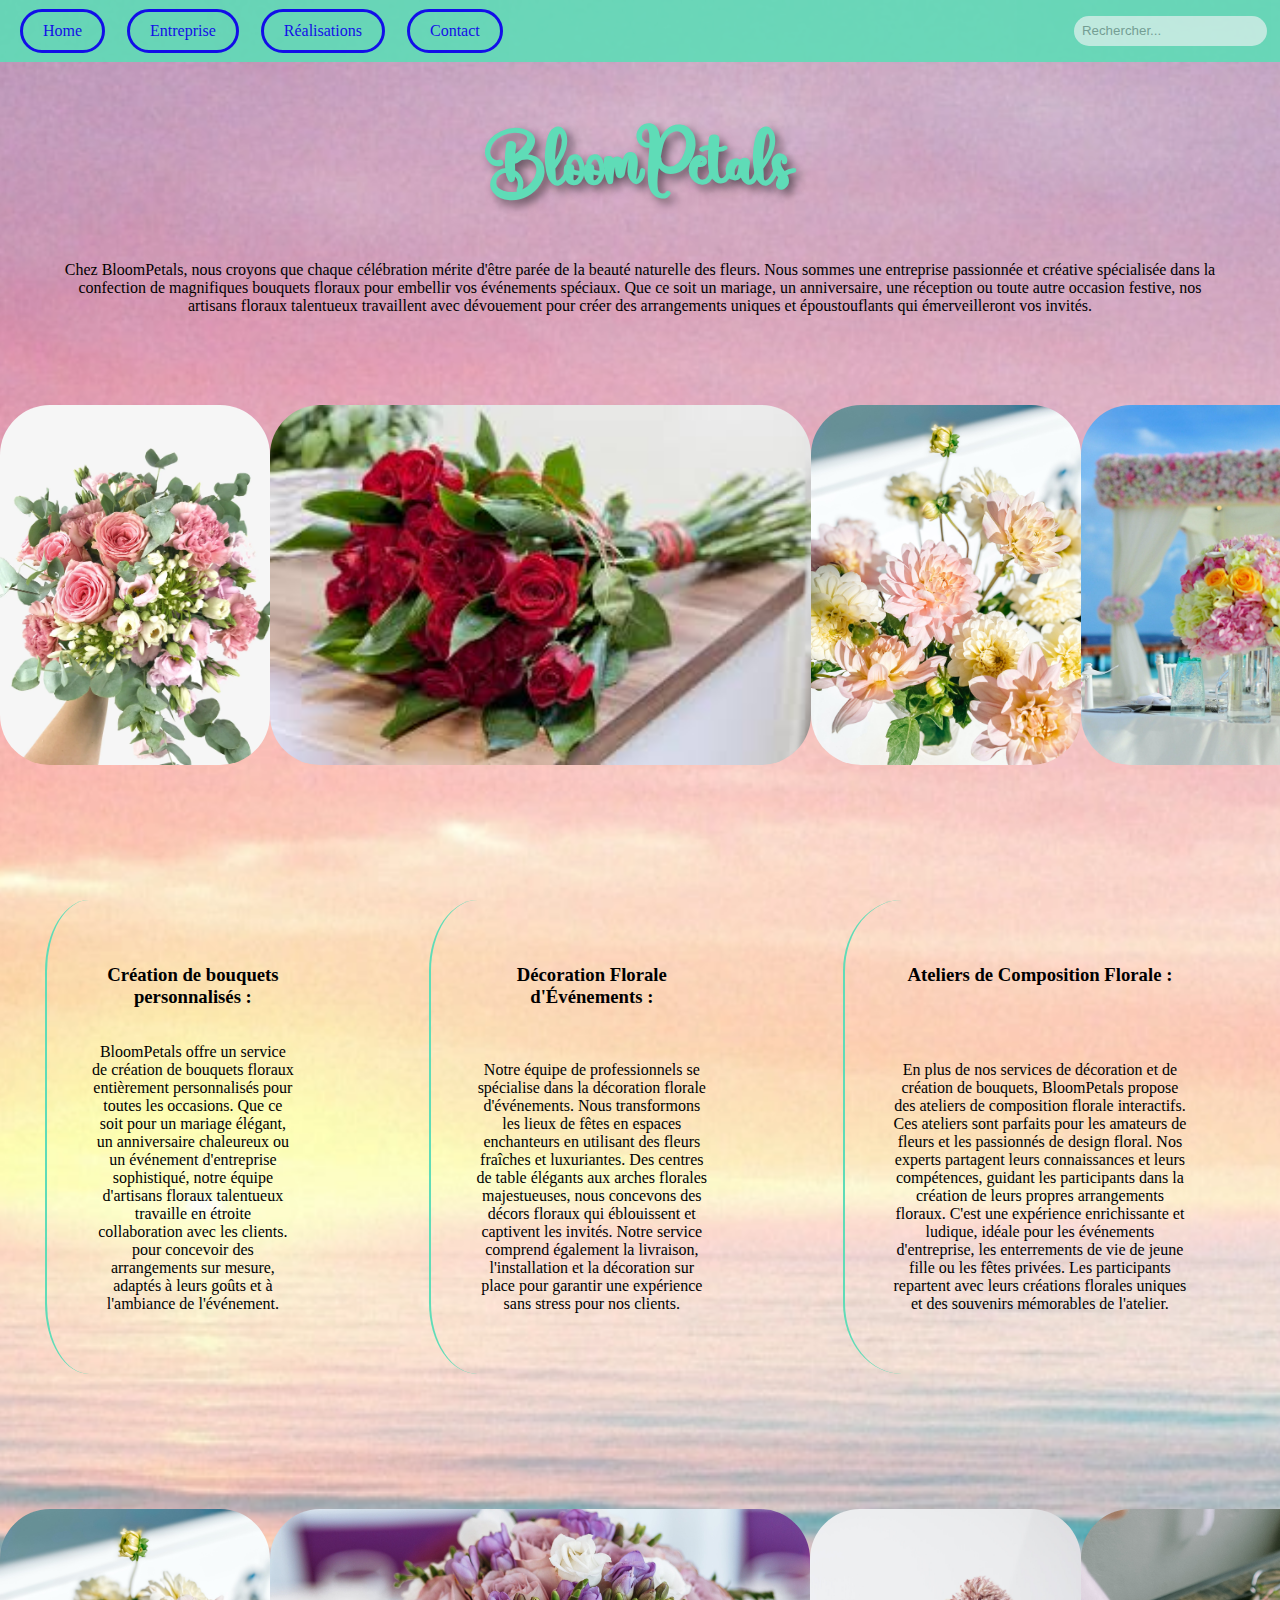
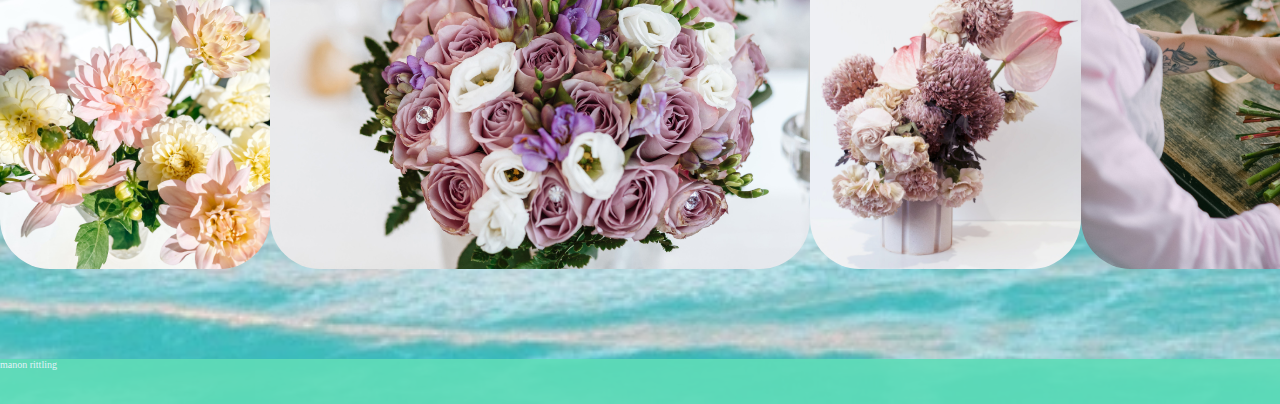
<file: html-css-flex/index.html>
<!DOCTYPE html>
<html lang="fr">
<head>
   <meta charset="UTF-8">
   <meta name="viewport" content="width=device-width, initial-scale=1.0">
   <meta name="description" content="boom-petals">
   <meta name="author" content="manon RITTLING">
   <title>index</title>
   <link rel="stylesheet" href="index.css">
</head>
<body>
   
    <header> 
        <nav>
            <aside id="placement">
                <a class="bord" href="index.html">Home</a>
                <a class="bord"  href="entreprise.html">Entreprise</a>
                <a class="bord"  href="realisations.html">Réalisations</a>
                <a class="bord"  href="contact.html">Contact</a>
            </aside> 
            <form action="/votre-page-de-recherche" method="get">
                <input type="text" name="q" placeholder="Rechercher...">   
            </form>
        </nav>
    </header>

    <main>

        <h1>BloomPetals </h1>

        <section class="A-propos">
            
            <p>Chez BloomPetals, nous croyons que chaque célébration mérite d'être parée de la beauté
                naturelle des fleurs. Nous sommes une entreprise passionnée et créative spécialisée dans
                la confection de magnifiques bouquets floraux pour embellir vos événements spéciaux. Que
                ce soit un mariage, un anniversaire, une réception ou toute autre occasion festive, nos
                artisans floraux talentueux travaillent avec dévouement pour créer des arrangements
                uniques et époustouflants qui émerveilleront vos invités.</p>
            </section>

        <section class="images">
            <img src="images/Illustration__x853@2x.jpg" alt="bouquet">
            <img src="images/image4.jpg" alt="fleurs">
            <img src="images/pexels-studio-naae-15621015.jpg" alt="bouquets">
            <img src="images/pexels-asad-photo-maldives-169193.jpg" alt="table-marié">
     
        </section>
        

        <section class="nos-services">
            
            <article>
                <h3>Création de bouquets personnalisés :</h3>

                <p>BloomPetals offre un service de création de
                    bouquets floraux entièrement personnalisés pour toutes les occasions. Que ce soit pour un
                    mariage élégant, un anniversaire chaleureux ou un événement d'entreprise sophistiqué,
                    notre équipe d'artisans floraux talentueux travaille en étroite collaboration avec les clients.
                    pour concevoir des arrangements sur mesure, adaptés à leurs goûts et à l'ambiance de
                    l'événement.</p>
            </article>

            <article>
                <h3>Décoration Florale d'Événements :</h3>

                <p>Notre équipe de professionnels se spécialise dans
                    la décoration florale d'événements. Nous transformons les lieux de fêtes en espaces
                    enchanteurs en utilisant des fleurs fraîches et luxuriantes. Des centres de table élégants aux
                    arches florales majestueuses, nous concevons des décors floraux qui éblouissent et
                    captivent les invités. Notre service comprend également la livraison, l'installation et la
                    décoration sur place pour garantir une expérience sans stress pour nos clients.</p>

            </article>

            <article>
                <h3>Ateliers de Composition Florale :</h3>
                <p>En plus de nos services de décoration et de création
                    de bouquets, BloomPetals propose des ateliers de composition florale interactifs. Ces
                    ateliers sont parfaits pour les amateurs de fleurs et les passionnés de design floral. Nos
                    experts partagent leurs connaissances et leurs compétences, guidant les participants dans
                    la création de leurs propres arrangements floraux. C'est une expérience enrichissante et
                    ludique, idéale pour les événements d'entreprise, les enterrements de vie de jeune fille ou
                    les fêtes privées. Les participants repartent avec leurs créations florales uniques et des
                    souvenirs mémorables de l'atelier.</p>
            </article>

        </section>

        <section class="images">

            <img src="images/pexels-studio-naae-15621015.jpg" alt="bouquet">
            <img src="images/pexels-dimitri-kuliuk-1488310.jpg" alt="">
            <img src="images/pexels-jannet-serhan-2831040.jpg" alt="bouquets">
            <img src="images/pexels-anna-shvets-5894075.jpg" alt="">

        </section>

    </main>


    <footer class="footer">
        
            <p>manon rittling</p>

    </footer>
</body>
</file>
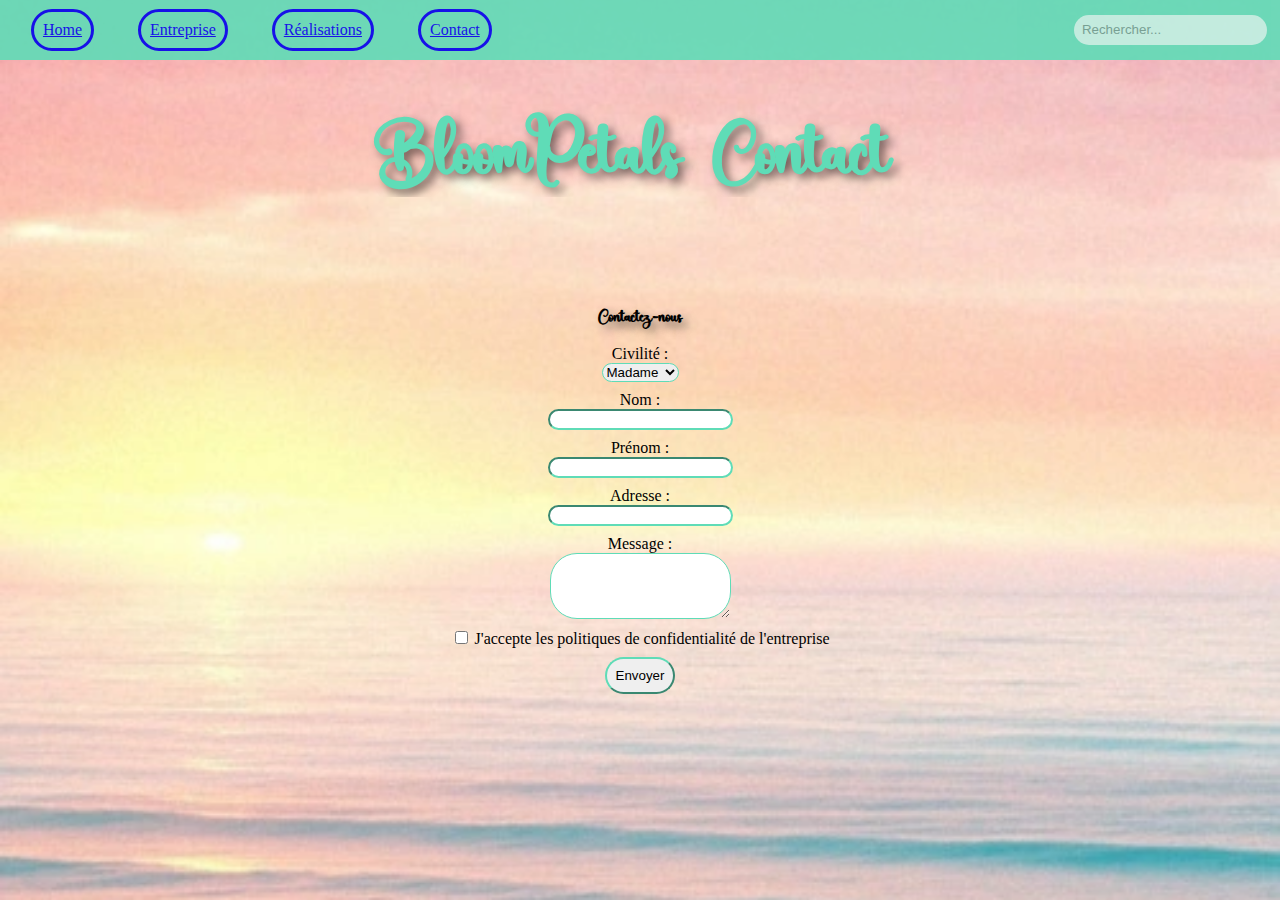
<file: html-css-flex/contact.html>
<!DOCTYPE html>
<html lang="fr">
<head>
   <meta charset="UTF-8">
   <meta name="viewport" content="width=device-width, initial-scale=1.0">
   <meta name="description" content="boom-petals">
   <meta name="author" content="manon RITTLING">
   <title>entreprise</title>
   <link rel="stylesheet" href="contact.css">
   
</head>

<body>
    <header>
        <nav>
        <aside id="placement">
            <a class="bord" href="index.html">Home</a>
            <a class="bord"  href="entreprise.html">Entreprise</a>
            <a class="bord"  href="realisations.html">Réalisations</a>
            <a class="bord"  href="contact.html">Contact</a>
        </aside> 
        <form action="/votre-page-de-recherche" method="get">
            <input id="search" type="text" name="q" placeholder="Rechercher...">   
        </form>
        </nav>
    </header>
    <main>
        <h2 class="animation-titre">BloomPetals Contact</h2>        

        <h3>Contactez-nous</h3>

        <form id="formulaire">
        
        <label for="civilite">Civilité :</label>
        <select class="bordure" name="civilité" required>
            <option value="Mme">Madame</option>
            <option value="M">Monsieur</option>
        </select>

        <label for="nom">Nom :</label>
        <input class="bordure" type="text" name="nom" required>

        <label for="Prénom">Prénom :</label>
        <input class="bordure" type="text" name="Prénom" required>

        <label for="Adresse">Adresse :</label>
        <input class="bordure" type="Adresse" name="Adresse" required>

        <label for="message">Message :</label>
        <textarea id="message" name="message" rows="4" required></textarea>

        <label>
            <input type="checkbox" id="confidentialite" name="confidentialite" required>
            J'accepte les politiques de confidentialité de l'entreprise
            </label>

        <button id="bouton" type="submit">Envoyer</button>

       
        </form>
    </main>
</body>
</file>
<file: html-css-flex/index.css>
@font-face {
	font-family: 'bloom';
	src: url('typo/Blooms.otf') format("TrueType");
    
}


html,body {margin: 0;
    padding: 0;
    background-image:url(images/bg1.jpg);
    background-size: cover; /* Redimensionne l'image pour couvrir tout l'arrière-plan */
    background-repeat: no-repeat; /* Empêche la répétition de l'image */
    background-position: center;
    
    
    
}

header {
    background-color: rgb(95, 220, 183);
    opacity: 90%;
    color: aliceblue;
}

nav {
    
    padding: 0.7%;
    display: flex;
    justify-content:space-between;
    align-items: center; 
    }

#placement {
    width: 40%;
    display: flex;
    justify-content:space-around;
    }

.bord {
    border: solid;
    border-radius: 3vh;
    padding: 1vh;
}

input {
    border: none;
    border-radius: 50px;
    padding:4%;
    margin-right:20px;
    opacity:60%;
    }

h1 {font-family: bloom;
    font-size: 500%;
    color: rgb(95, 220, 183);
    display: flex;
    justify-content: center;
    text-shadow: 5px 5px 10px rgba(0, 0, 0, 0.5); /* Ajoute une ombre au titre */
    }

.A-propos {
        text-align: center;
        padding:0 5% ;      
    } 

.images {
        
        display: flex;
        justify-content: space-around;
        margin: 10vh 0;

         
    }
.images img {
        height: 40vh;
        border-radius: 50px;
        
        
    }

.nos-services {
            display: flex;
            flex-direction: row;
            
    }

.nos-services article {
    
    display: flex;
    justify-content: space-between;
    flex-direction: column;
    align-items: center;
    text-align: center;
    border-left:solid rgb(95, 220, 183) 2px ;
    border-radius: 15%;
    padding: 5vh; ;
    margin: 5vh;
}

.footer {
    background-color:rgb(95, 220, 183);
    opacity:90% ;
    color: aliceblue;
    font-size: x-small;
    height: 5vh;
}

/* Styles par défaut pour les liens */
#placement a {
    text-decoration: none;
    padding: 10px 20px; /* Ajoutez de la marge pour améliorer la convivialité tactile */
    display: inline-block; /* Pour rendre les liens affichés en bloc pour une meilleure mise en page */
}

/* Styles spécifiques pour les écrans de largeur inférieure à 768 pixels (par exempl smartphones) */
@media screen and (max-width: 768px) {
    #placement a {
        padding: 10px; /* Réduisez l'espacement pour les petits écrans */
        display: block; /* Affichez les liens en bloc pour empiler verticalement */
    }
}
</file>
<file: html-css-flex/contact.css>
@font-face {
	font-family: 'bloom';
	src: url('typo/Blooms.otf') format("TrueType");
    
}


html,body {margin: 0;
    padding: 0;
    background-image:url(images/bg1.jpg);
    background-size: cover; /* Redimensionne l'image pour couvrir tout l'arrière-plan */
    background-repeat: no-repeat; /* Empêche la répétition de l'image */
    background-position: center;   
}

header {
    background-color: rgb(95, 220, 183);
    opacity: 90%;
    color: aliceblue;
}

nav {
    padding: 0.7%;
    display: flex;
    justify-content:space-between;
    align-items: center;
}

#placement {
    width: 40%;
    display: flex;
    justify-content:space-around;
}

.bord {
    border: solid;
    border-radius: 3vh;
    padding: 1vh;
}

#search {
    border: none;
    border-radius: 50px;
    padding:4%;
    margin-right:20px;
    opacity:60%;
}

h2 {font-family: bloom;
    font-size: 500%;
    color: rgb(95, 220, 183);
    display: flex;
    justify-content: center;
    padding-top: 5vh;
    text-shadow: 5px 5px 10px rgba(0, 0, 0, 0.5);
}

.animation-titre {
    overflow: hidden; /* Cache le texte qui dépasse */
    border-right: .15em solid transparent;/* Curseur clignotant */
    white-space: nowrap; /* Empêche le texte de sauter à la ligne */
    margin: 0 auto; /* Centre le texte horizontalement */
    animation: typing 3s steps(13) forwards; /* Animation de saisie */
}

h3 {font-family: bloom;
    color: black;
    display: flex;
    justify-content: center;
    text-shadow: 5px 5px 10px rgba(0, 0, 0, 0.5);
    padding-top: 10vh;
    }


#formulaire {
    font-family: Cambria, Cochin, Georgia, Times, 'Times New Roman', serif;
    display: flex;
    flex-direction: column;
    justify-content: center;
    align-items: center;
    
    
}

.bordure {
    border-color:rgb(95, 220, 183);
    border-radius: 3vh;
    margin-bottom: 1vh;
}

#bouton {
    border-color:rgb(95, 220, 183); ;
    border-radius: 3vh;
    padding:1vh;
    margin-top: 1vh;
}

#bouton:hover {
    opacity: 50%;
}

#civilité {
    border-color:rgb(95, 220, 183) ;
    border-radius: 3vh;
}

#message{
    border-color:rgb(95, 220, 183)  ;
    border-radius: 3vh;
    margin-bottom: 1vh;
}
</file>
